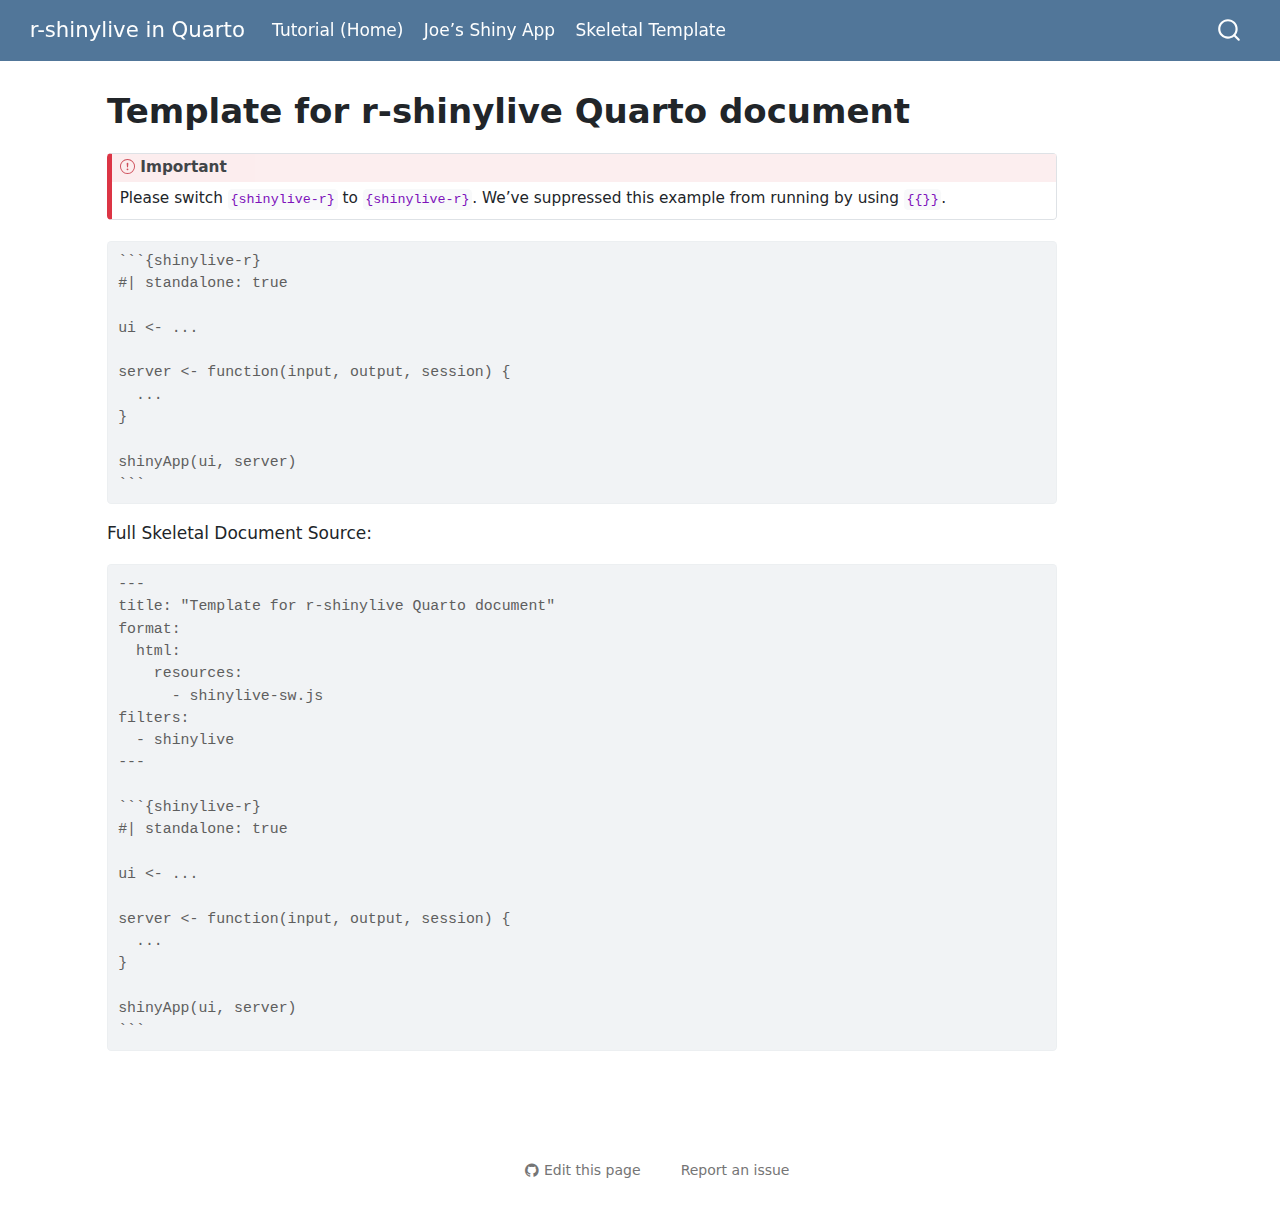
<file: template-r-shinylive.html>
<!DOCTYPE html>
<html xmlns="http://www.w3.org/1999/xhtml" lang="en" xml:lang="en"><head>

<meta charset="utf-8">
<meta name="generator" content="quarto-1.4.553">

<meta name="viewport" content="width=device-width, initial-scale=1.0, user-scalable=yes">


<title>r-shinylive in Quarto - Template for r-shinylive Quarto document</title>
<style>
code{white-space: pre-wrap;}
span.smallcaps{font-variant: small-caps;}
div.columns{display: flex; gap: min(4vw, 1.5em);}
div.column{flex: auto; overflow-x: auto;}
div.hanging-indent{margin-left: 1.5em; text-indent: -1.5em;}
ul.task-list{list-style: none;}
ul.task-list li input[type="checkbox"] {
  width: 0.8em;
  margin: 0 0.8em 0.2em -1em; /* quarto-specific, see https://github.com/quarto-dev/quarto-cli/issues/4556 */ 
  vertical-align: middle;
}
/* CSS for syntax highlighting */
pre > code.sourceCode { white-space: pre; position: relative; }
pre > code.sourceCode > span { line-height: 1.25; }
pre > code.sourceCode > span:empty { height: 1.2em; }
.sourceCode { overflow: visible; }
code.sourceCode > span { color: inherit; text-decoration: inherit; }
div.sourceCode { margin: 1em 0; }
pre.sourceCode { margin: 0; }
@media screen {
div.sourceCode { overflow: auto; }
}
@media print {
pre > code.sourceCode { white-space: pre-wrap; }
pre > code.sourceCode > span { text-indent: -5em; padding-left: 5em; }
}
pre.numberSource code
  { counter-reset: source-line 0; }
pre.numberSource code > span
  { position: relative; left: -4em; counter-increment: source-line; }
pre.numberSource code > span > a:first-child::before
  { content: counter(source-line);
    position: relative; left: -1em; text-align: right; vertical-align: baseline;
    border: none; display: inline-block;
    -webkit-touch-callout: none; -webkit-user-select: none;
    -khtml-user-select: none; -moz-user-select: none;
    -ms-user-select: none; user-select: none;
    padding: 0 4px; width: 4em;
  }
pre.numberSource { margin-left: 3em;  padding-left: 4px; }
div.sourceCode
  {   }
@media screen {
pre > code.sourceCode > span > a:first-child::before { text-decoration: underline; }
}
</style>


<script src="site_libs/quarto-nav/quarto-nav.js"></script>
<script src="site_libs/quarto-nav/headroom.min.js"></script>
<script src="site_libs/clipboard/clipboard.min.js"></script>
<script src="site_libs/quarto-search/autocomplete.umd.js"></script>
<script src="site_libs/quarto-search/fuse.min.js"></script>
<script src="site_libs/quarto-search/quarto-search.js"></script>
<meta name="quarto:offset" content="./">
<script src="site_libs/quarto-html/quarto.js"></script>
<script src="site_libs/quarto-html/popper.min.js"></script>
<script src="site_libs/quarto-html/tippy.umd.min.js"></script>
<script src="site_libs/quarto-html/anchor.min.js"></script>
<link href="site_libs/quarto-html/tippy.css" rel="stylesheet">
<link href="site_libs/quarto-html/quarto-syntax-highlighting.css" rel="stylesheet" id="quarto-text-highlighting-styles">
<script src="site_libs/bootstrap/bootstrap.min.js"></script>
<link href="site_libs/bootstrap/bootstrap-icons.css" rel="stylesheet">
<link href="site_libs/bootstrap/bootstrap.min.css" rel="stylesheet" id="quarto-bootstrap" data-mode="light">
<script id="quarto-search-options" type="application/json">{
  "location": "navbar",
  "copy-button": false,
  "collapse-after": 3,
  "panel-placement": "end",
  "type": "overlay",
  "limit": 50,
  "keyboard-shortcut": [
    "f",
    "/",
    "s"
  ],
  "show-item-context": false,
  "language": {
    "search-no-results-text": "No results",
    "search-matching-documents-text": "matching documents",
    "search-copy-link-title": "Copy link to search",
    "search-hide-matches-text": "Hide additional matches",
    "search-more-match-text": "more match in this document",
    "search-more-matches-text": "more matches in this document",
    "search-clear-button-title": "Clear",
    "search-text-placeholder": "",
    "search-detached-cancel-button-title": "Cancel",
    "search-submit-button-title": "Submit",
    "search-label": "Search"
  }
}</script>


</head>

<body class="nav-fixed">

<div id="quarto-search-results"></div>
  <header id="quarto-header" class="headroom fixed-top">
    <nav class="navbar navbar-expand-lg " data-bs-theme="dark">
      <div class="navbar-container container-fluid">
      <div class="navbar-brand-container mx-auto">
    <a class="navbar-brand" href="./index.html">
    <span class="navbar-title">r-shinylive in Quarto</span>
    </a>
  </div>
            <div id="quarto-search" class="" title="Search"></div>
          <button class="navbar-toggler" type="button" data-bs-toggle="collapse" data-bs-target="#navbarCollapse" aria-controls="navbarCollapse" aria-expanded="false" aria-label="Toggle navigation" onclick="if (window.quartoToggleHeadroom) { window.quartoToggleHeadroom(); }">
  <span class="navbar-toggler-icon"></span>
</button>
          <div class="collapse navbar-collapse" id="navbarCollapse">
            <ul class="navbar-nav navbar-nav-scroll me-auto">
  <li class="nav-item">
    <a class="nav-link" href="./index.html"> 
<span class="menu-text">Tutorial (Home)</span></a>
  </li>  
  <li class="nav-item">
    <a class="nav-link" href="./R-shinylive-demo.html"> 
<span class="menu-text">Joe’s Shiny App</span></a>
  </li>  
  <li class="nav-item">
    <a class="nav-link active" href="./template-r-shinylive.html" aria-current="page"> 
<span class="menu-text">Skeletal Template</span></a>
  </li>  
</ul>
          </div> <!-- /navcollapse -->
          <div class="quarto-navbar-tools">
</div>
      </div> <!-- /container-fluid -->
    </nav>
</header>
<!-- content -->
<div id="quarto-content" class="quarto-container page-columns page-rows-contents page-layout-article page-navbar">
<!-- sidebar -->
<!-- margin-sidebar -->
    <div id="quarto-margin-sidebar" class="sidebar margin-sidebar">
        
    </div>
<!-- main -->
<main class="content" id="quarto-document-content">

<header id="title-block-header" class="quarto-title-block default">
<div class="quarto-title">
<h1 class="title">Template for r-shinylive Quarto document</h1>
</div>



<div class="quarto-title-meta">

    
  
    
  </div>
  


</header>


<div class="callout callout-style-default callout-important callout-titled">
<div class="callout-header d-flex align-content-center">
<div class="callout-icon-container">
<i class="callout-icon"></i>
</div>
<div class="callout-title-container flex-fill">
Important
</div>
</div>
<div class="callout-body-container callout-body">
<p>Please switch <code>{shinylive-r}</code> to <code>{shinylive-r}</code>. We’ve suppressed this example from running by using <code>{{}}</code>.</p>
</div>
</div>
<div class="sourceCode" id="cb1"><pre class="sourceCode markdown code-with-copy"><code class="sourceCode markdown"><span id="cb1-1"><a href="#cb1-1" aria-hidden="true" tabindex="-1"></a><span class="in">```{shinylive-r}</span></span>
<span id="cb1-2"><a href="#cb1-2" aria-hidden="true" tabindex="-1"></a><span class="in">#| standalone: true</span></span>
<span id="cb1-3"><a href="#cb1-3" aria-hidden="true" tabindex="-1"></a></span>
<span id="cb1-4"><a href="#cb1-4" aria-hidden="true" tabindex="-1"></a><span class="in">ui &lt;- ...</span></span>
<span id="cb1-5"><a href="#cb1-5" aria-hidden="true" tabindex="-1"></a></span>
<span id="cb1-6"><a href="#cb1-6" aria-hidden="true" tabindex="-1"></a><span class="in">server &lt;- function(input, output, session) {</span></span>
<span id="cb1-7"><a href="#cb1-7" aria-hidden="true" tabindex="-1"></a><span class="in">  ...</span></span>
<span id="cb1-8"><a href="#cb1-8" aria-hidden="true" tabindex="-1"></a><span class="in">}</span></span>
<span id="cb1-9"><a href="#cb1-9" aria-hidden="true" tabindex="-1"></a></span>
<span id="cb1-10"><a href="#cb1-10" aria-hidden="true" tabindex="-1"></a><span class="in">shinyApp(ui, server)</span></span>
<span id="cb1-11"><a href="#cb1-11" aria-hidden="true" tabindex="-1"></a><span class="in">```</span></span></code><button title="Copy to Clipboard" class="code-copy-button"><i class="bi"></i></button></pre></div>
<p>Full Skeletal Document Source:</p>
<div class="sourceCode" id="cb2"><pre class="sourceCode md code-with-copy"><code class="sourceCode markdown"><span id="cb2-1"><a href="#cb2-1" aria-hidden="true" tabindex="-1"></a><span class="co">---</span></span>
<span id="cb2-2"><a href="#cb2-2" aria-hidden="true" tabindex="-1"></a><span class="an">title:</span><span class="co"> "Template for r-shinylive Quarto document"</span></span>
<span id="cb2-3"><a href="#cb2-3" aria-hidden="true" tabindex="-1"></a><span class="an">format:</span></span>
<span id="cb2-4"><a href="#cb2-4" aria-hidden="true" tabindex="-1"></a><span class="co">  html:</span></span>
<span id="cb2-5"><a href="#cb2-5" aria-hidden="true" tabindex="-1"></a><span class="co">    resources: </span></span>
<span id="cb2-6"><a href="#cb2-6" aria-hidden="true" tabindex="-1"></a><span class="co">      - shinylive-sw.js</span></span>
<span id="cb2-7"><a href="#cb2-7" aria-hidden="true" tabindex="-1"></a><span class="an">filters:</span></span>
<span id="cb2-8"><a href="#cb2-8" aria-hidden="true" tabindex="-1"></a><span class="co">  - shinylive</span></span>
<span id="cb2-9"><a href="#cb2-9" aria-hidden="true" tabindex="-1"></a><span class="co">---</span></span>
<span id="cb2-10"><a href="#cb2-10" aria-hidden="true" tabindex="-1"></a></span>
<span id="cb2-11"><a href="#cb2-11" aria-hidden="true" tabindex="-1"></a><span class="in">```{shinylive-r}</span></span>
<span id="cb2-12"><a href="#cb2-12" aria-hidden="true" tabindex="-1"></a><span class="in">#| standalone: true</span></span>
<span id="cb2-13"><a href="#cb2-13" aria-hidden="true" tabindex="-1"></a></span>
<span id="cb2-14"><a href="#cb2-14" aria-hidden="true" tabindex="-1"></a><span class="in">ui &lt;- ...</span></span>
<span id="cb2-15"><a href="#cb2-15" aria-hidden="true" tabindex="-1"></a></span>
<span id="cb2-16"><a href="#cb2-16" aria-hidden="true" tabindex="-1"></a><span class="in">server &lt;- function(input, output, session) {</span></span>
<span id="cb2-17"><a href="#cb2-17" aria-hidden="true" tabindex="-1"></a><span class="in">  ...</span></span>
<span id="cb2-18"><a href="#cb2-18" aria-hidden="true" tabindex="-1"></a><span class="in">}</span></span>
<span id="cb2-19"><a href="#cb2-19" aria-hidden="true" tabindex="-1"></a></span>
<span id="cb2-20"><a href="#cb2-20" aria-hidden="true" tabindex="-1"></a><span class="in">shinyApp(ui, server)</span></span>
<span id="cb2-21"><a href="#cb2-21" aria-hidden="true" tabindex="-1"></a><span class="in">```</span></span></code><button title="Copy to Clipboard" class="code-copy-button"><i class="bi"></i></button></pre></div>



</main> <!-- /main -->
<script id="quarto-html-after-body" type="application/javascript">
window.document.addEventListener("DOMContentLoaded", function (event) {
  const toggleBodyColorMode = (bsSheetEl) => {
    const mode = bsSheetEl.getAttribute("data-mode");
    const bodyEl = window.document.querySelector("body");
    if (mode === "dark") {
      bodyEl.classList.add("quarto-dark");
      bodyEl.classList.remove("quarto-light");
    } else {
      bodyEl.classList.add("quarto-light");
      bodyEl.classList.remove("quarto-dark");
    }
  }
  const toggleBodyColorPrimary = () => {
    const bsSheetEl = window.document.querySelector("link#quarto-bootstrap");
    if (bsSheetEl) {
      toggleBodyColorMode(bsSheetEl);
    }
  }
  toggleBodyColorPrimary();  
  const icon = "";
  const anchorJS = new window.AnchorJS();
  anchorJS.options = {
    placement: 'right',
    icon: icon
  };
  anchorJS.add('.anchored');
  const isCodeAnnotation = (el) => {
    for (const clz of el.classList) {
      if (clz.startsWith('code-annotation-')) {                     
        return true;
      }
    }
    return false;
  }
  const clipboard = new window.ClipboardJS('.code-copy-button', {
    text: function(trigger) {
      const codeEl = trigger.previousElementSibling.cloneNode(true);
      for (const childEl of codeEl.children) {
        if (isCodeAnnotation(childEl)) {
          childEl.remove();
        }
      }
      return codeEl.innerText;
    }
  });
  clipboard.on('success', function(e) {
    // button target
    const button = e.trigger;
    // don't keep focus
    button.blur();
    // flash "checked"
    button.classList.add('code-copy-button-checked');
    var currentTitle = button.getAttribute("title");
    button.setAttribute("title", "Copied!");
    let tooltip;
    if (window.bootstrap) {
      button.setAttribute("data-bs-toggle", "tooltip");
      button.setAttribute("data-bs-placement", "left");
      button.setAttribute("data-bs-title", "Copied!");
      tooltip = new bootstrap.Tooltip(button, 
        { trigger: "manual", 
          customClass: "code-copy-button-tooltip",
          offset: [0, -8]});
      tooltip.show();    
    }
    setTimeout(function() {
      if (tooltip) {
        tooltip.hide();
        button.removeAttribute("data-bs-title");
        button.removeAttribute("data-bs-toggle");
        button.removeAttribute("data-bs-placement");
      }
      button.setAttribute("title", currentTitle);
      button.classList.remove('code-copy-button-checked');
    }, 1000);
    // clear code selection
    e.clearSelection();
  });
    var localhostRegex = new RegExp(/^(?:http|https):\/\/localhost\:?[0-9]*\//);
    var mailtoRegex = new RegExp(/^mailto:/);
      var filterRegex = new RegExp("https:\/\/ignacio82\.github\.io\/r-shinylive-demo\/");
    var isInternal = (href) => {
        return filterRegex.test(href) || localhostRegex.test(href) || mailtoRegex.test(href);
    }
    // Inspect non-navigation links and adorn them if external
 	var links = window.document.querySelectorAll('a[href]:not(.nav-link):not(.navbar-brand):not(.toc-action):not(.sidebar-link):not(.sidebar-item-toggle):not(.pagination-link):not(.no-external):not([aria-hidden]):not(.dropdown-item):not(.quarto-navigation-tool)');
    for (var i=0; i<links.length; i++) {
      const link = links[i];
      if (!isInternal(link.href)) {
        // undo the damage that might have been done by quarto-nav.js in the case of
        // links that we want to consider external
        if (link.dataset.originalHref !== undefined) {
          link.href = link.dataset.originalHref;
        }
      }
    }
  function tippyHover(el, contentFn, onTriggerFn, onUntriggerFn) {
    const config = {
      allowHTML: true,
      maxWidth: 500,
      delay: 100,
      arrow: false,
      appendTo: function(el) {
          return el.parentElement;
      },
      interactive: true,
      interactiveBorder: 10,
      theme: 'quarto',
      placement: 'bottom-start',
    };
    if (contentFn) {
      config.content = contentFn;
    }
    if (onTriggerFn) {
      config.onTrigger = onTriggerFn;
    }
    if (onUntriggerFn) {
      config.onUntrigger = onUntriggerFn;
    }
    window.tippy(el, config); 
  }
  const noterefs = window.document.querySelectorAll('a[role="doc-noteref"]');
  for (var i=0; i<noterefs.length; i++) {
    const ref = noterefs[i];
    tippyHover(ref, function() {
      // use id or data attribute instead here
      let href = ref.getAttribute('data-footnote-href') || ref.getAttribute('href');
      try { href = new URL(href).hash; } catch {}
      const id = href.replace(/^#\/?/, "");
      const note = window.document.getElementById(id);
      if (note) {
        return note.innerHTML;
      } else {
        return "";
      }
    });
  }
  const xrefs = window.document.querySelectorAll('a.quarto-xref');
  const processXRef = (id, note) => {
    // Strip column container classes
    const stripColumnClz = (el) => {
      el.classList.remove("page-full", "page-columns");
      if (el.children) {
        for (const child of el.children) {
          stripColumnClz(child);
        }
      }
    }
    stripColumnClz(note)
    if (id === null || id.startsWith('sec-')) {
      // Special case sections, only their first couple elements
      const container = document.createElement("div");
      if (note.children && note.children.length > 2) {
        container.appendChild(note.children[0].cloneNode(true));
        for (let i = 1; i < note.children.length; i++) {
          const child = note.children[i];
          if (child.tagName === "P" && child.innerText === "") {
            continue;
          } else {
            container.appendChild(child.cloneNode(true));
            break;
          }
        }
        if (window.Quarto?.typesetMath) {
          window.Quarto.typesetMath(container);
        }
        return container.innerHTML
      } else {
        if (window.Quarto?.typesetMath) {
          window.Quarto.typesetMath(note);
        }
        return note.innerHTML;
      }
    } else {
      // Remove any anchor links if they are present
      const anchorLink = note.querySelector('a.anchorjs-link');
      if (anchorLink) {
        anchorLink.remove();
      }
      if (window.Quarto?.typesetMath) {
        window.Quarto.typesetMath(note);
      }
      // TODO in 1.5, we should make sure this works without a callout special case
      if (note.classList.contains("callout")) {
        return note.outerHTML;
      } else {
        return note.innerHTML;
      }
    }
  }
  for (var i=0; i<xrefs.length; i++) {
    const xref = xrefs[i];
    tippyHover(xref, undefined, function(instance) {
      instance.disable();
      let url = xref.getAttribute('href');
      let hash = undefined; 
      if (url.startsWith('#')) {
        hash = url;
      } else {
        try { hash = new URL(url).hash; } catch {}
      }
      if (hash) {
        const id = hash.replace(/^#\/?/, "");
        const note = window.document.getElementById(id);
        if (note !== null) {
          try {
            const html = processXRef(id, note.cloneNode(true));
            instance.setContent(html);
          } finally {
            instance.enable();
            instance.show();
          }
        } else {
          // See if we can fetch this
          fetch(url.split('#')[0])
          .then(res => res.text())
          .then(html => {
            const parser = new DOMParser();
            const htmlDoc = parser.parseFromString(html, "text/html");
            const note = htmlDoc.getElementById(id);
            if (note !== null) {
              const html = processXRef(id, note);
              instance.setContent(html);
            } 
          }).finally(() => {
            instance.enable();
            instance.show();
          });
        }
      } else {
        // See if we can fetch a full url (with no hash to target)
        // This is a special case and we should probably do some content thinning / targeting
        fetch(url)
        .then(res => res.text())
        .then(html => {
          const parser = new DOMParser();
          const htmlDoc = parser.parseFromString(html, "text/html");
          const note = htmlDoc.querySelector('main.content');
          if (note !== null) {
            // This should only happen for chapter cross references
            // (since there is no id in the URL)
            // remove the first header
            if (note.children.length > 0 && note.children[0].tagName === "HEADER") {
              note.children[0].remove();
            }
            const html = processXRef(null, note);
            instance.setContent(html);
          } 
        }).finally(() => {
          instance.enable();
          instance.show();
        });
      }
    }, function(instance) {
    });
  }
      let selectedAnnoteEl;
      const selectorForAnnotation = ( cell, annotation) => {
        let cellAttr = 'data-code-cell="' + cell + '"';
        let lineAttr = 'data-code-annotation="' +  annotation + '"';
        const selector = 'span[' + cellAttr + '][' + lineAttr + ']';
        return selector;
      }
      const selectCodeLines = (annoteEl) => {
        const doc = window.document;
        const targetCell = annoteEl.getAttribute("data-target-cell");
        const targetAnnotation = annoteEl.getAttribute("data-target-annotation");
        const annoteSpan = window.document.querySelector(selectorForAnnotation(targetCell, targetAnnotation));
        const lines = annoteSpan.getAttribute("data-code-lines").split(",");
        const lineIds = lines.map((line) => {
          return targetCell + "-" + line;
        })
        let top = null;
        let height = null;
        let parent = null;
        if (lineIds.length > 0) {
            //compute the position of the single el (top and bottom and make a div)
            const el = window.document.getElementById(lineIds[0]);
            top = el.offsetTop;
            height = el.offsetHeight;
            parent = el.parentElement.parentElement;
          if (lineIds.length > 1) {
            const lastEl = window.document.getElementById(lineIds[lineIds.length - 1]);
            const bottom = lastEl.offsetTop + lastEl.offsetHeight;
            height = bottom - top;
          }
          if (top !== null && height !== null && parent !== null) {
            // cook up a div (if necessary) and position it 
            let div = window.document.getElementById("code-annotation-line-highlight");
            if (div === null) {
              div = window.document.createElement("div");
              div.setAttribute("id", "code-annotation-line-highlight");
              div.style.position = 'absolute';
              parent.appendChild(div);
            }
            div.style.top = top - 2 + "px";
            div.style.height = height + 4 + "px";
            div.style.left = 0;
            let gutterDiv = window.document.getElementById("code-annotation-line-highlight-gutter");
            if (gutterDiv === null) {
              gutterDiv = window.document.createElement("div");
              gutterDiv.setAttribute("id", "code-annotation-line-highlight-gutter");
              gutterDiv.style.position = 'absolute';
              const codeCell = window.document.getElementById(targetCell);
              const gutter = codeCell.querySelector('.code-annotation-gutter');
              gutter.appendChild(gutterDiv);
            }
            gutterDiv.style.top = top - 2 + "px";
            gutterDiv.style.height = height + 4 + "px";
          }
          selectedAnnoteEl = annoteEl;
        }
      };
      const unselectCodeLines = () => {
        const elementsIds = ["code-annotation-line-highlight", "code-annotation-line-highlight-gutter"];
        elementsIds.forEach((elId) => {
          const div = window.document.getElementById(elId);
          if (div) {
            div.remove();
          }
        });
        selectedAnnoteEl = undefined;
      };
        // Handle positioning of the toggle
    window.addEventListener(
      "resize",
      throttle(() => {
        elRect = undefined;
        if (selectedAnnoteEl) {
          selectCodeLines(selectedAnnoteEl);
        }
      }, 10)
    );
    function throttle(fn, ms) {
    let throttle = false;
    let timer;
      return (...args) => {
        if(!throttle) { // first call gets through
            fn.apply(this, args);
            throttle = true;
        } else { // all the others get throttled
            if(timer) clearTimeout(timer); // cancel #2
            timer = setTimeout(() => {
              fn.apply(this, args);
              timer = throttle = false;
            }, ms);
        }
      };
    }
      // Attach click handler to the DT
      const annoteDls = window.document.querySelectorAll('dt[data-target-cell]');
      for (const annoteDlNode of annoteDls) {
        annoteDlNode.addEventListener('click', (event) => {
          const clickedEl = event.target;
          if (clickedEl !== selectedAnnoteEl) {
            unselectCodeLines();
            const activeEl = window.document.querySelector('dt[data-target-cell].code-annotation-active');
            if (activeEl) {
              activeEl.classList.remove('code-annotation-active');
            }
            selectCodeLines(clickedEl);
            clickedEl.classList.add('code-annotation-active');
          } else {
            // Unselect the line
            unselectCodeLines();
            clickedEl.classList.remove('code-annotation-active');
          }
        });
      }
  const findCites = (el) => {
    const parentEl = el.parentElement;
    if (parentEl) {
      const cites = parentEl.dataset.cites;
      if (cites) {
        return {
          el,
          cites: cites.split(' ')
        };
      } else {
        return findCites(el.parentElement)
      }
    } else {
      return undefined;
    }
  };
  var bibliorefs = window.document.querySelectorAll('a[role="doc-biblioref"]');
  for (var i=0; i<bibliorefs.length; i++) {
    const ref = bibliorefs[i];
    const citeInfo = findCites(ref);
    if (citeInfo) {
      tippyHover(citeInfo.el, function() {
        var popup = window.document.createElement('div');
        citeInfo.cites.forEach(function(cite) {
          var citeDiv = window.document.createElement('div');
          citeDiv.classList.add('hanging-indent');
          citeDiv.classList.add('csl-entry');
          var biblioDiv = window.document.getElementById('ref-' + cite);
          if (biblioDiv) {
            citeDiv.innerHTML = biblioDiv.innerHTML;
          }
          popup.appendChild(citeDiv);
        });
        return popup.innerHTML;
      });
    }
  }
});
</script>
</div> <!-- /content -->




<footer class="footer"><div class="nav-footer"><div class="nav-footer-center"><div class="toc-actions"><ul><li><a href="https://github.com/coatless-quarto/r-shinylive-demo/edit/main/template-r-shinylive.qmd" class="toc-action"><i class="bi bi-github"></i>Edit this page</a></li><li><a href="https://github.com/coatless-quarto/r-shinylive-demo/issues/new" class="toc-action"><i class="bi empty"></i>Report an issue</a></li></ul></div></div></div></footer></body></html>
</file>
<file: site_libs/quarto-html/tippy.css>
.tippy-box[data-animation=fade][data-state=hidden]{opacity:0}[data-tippy-root]{max-width:calc(100vw - 10px)}.tippy-box{position:relative;background-color:#333;color:#fff;border-radius:4px;font-size:14px;line-height:1.4;white-space:normal;outline:0;transition-property:transform,visibility,opacity}.tippy-box[data-placement^=top]>.tippy-arrow{bottom:0}.tippy-box[data-placement^=top]>.tippy-arrow:before{bottom:-7px;left:0;border-width:8px 8px 0;border-top-color:initial;transform-origin:center top}.tippy-box[data-placement^=bottom]>.tippy-arrow{top:0}.tippy-box[data-placement^=bottom]>.tippy-arrow:before{top:-7px;left:0;border-width:0 8px 8px;border-bottom-color:initial;transform-origin:center bottom}.tippy-box[data-placement^=left]>.tippy-arrow{right:0}.tippy-box[data-placement^=left]>.tippy-arrow:before{border-width:8px 0 8px 8px;border-left-color:initial;right:-7px;transform-origin:center left}.tippy-box[data-placement^=right]>.tippy-arrow{left:0}.tippy-box[data-placement^=right]>.tippy-arrow:before{left:-7px;border-width:8px 8px 8px 0;border-right-color:initial;transform-origin:center right}.tippy-box[data-inertia][data-state=visible]{transition-timing-function:cubic-bezier(.54,1.5,.38,1.11)}.tippy-arrow{width:16px;height:16px;color:#333}.tippy-arrow:before{content:"";position:absolute;border-color:transparent;border-style:solid}.tippy-content{position:relative;padding:5px 9px;z-index:1}
</file>
<file: site_libs/quarto-html/quarto-syntax-highlighting.css>
/* quarto syntax highlight colors */
:root {
  --quarto-hl-ot-color: #003B4F;
  --quarto-hl-at-color: #657422;
  --quarto-hl-ss-color: #20794D;
  --quarto-hl-an-color: #5E5E5E;
  --quarto-hl-fu-color: #4758AB;
  --quarto-hl-st-color: #20794D;
  --quarto-hl-cf-color: #003B4F;
  --quarto-hl-op-color: #5E5E5E;
  --quarto-hl-er-color: #AD0000;
  --quarto-hl-bn-color: #AD0000;
  --quarto-hl-al-color: #AD0000;
  --quarto-hl-va-color: #111111;
  --quarto-hl-bu-color: inherit;
  --quarto-hl-ex-color: inherit;
  --quarto-hl-pp-color: #AD0000;
  --quarto-hl-in-color: #5E5E5E;
  --quarto-hl-vs-color: #20794D;
  --quarto-hl-wa-color: #5E5E5E;
  --quarto-hl-do-color: #5E5E5E;
  --quarto-hl-im-color: #00769E;
  --quarto-hl-ch-color: #20794D;
  --quarto-hl-dt-color: #AD0000;
  --quarto-hl-fl-color: #AD0000;
  --quarto-hl-co-color: #5E5E5E;
  --quarto-hl-cv-color: #5E5E5E;
  --quarto-hl-cn-color: #8f5902;
  --quarto-hl-sc-color: #5E5E5E;
  --quarto-hl-dv-color: #AD0000;
  --quarto-hl-kw-color: #003B4F;
}

/* other quarto variables */
:root {
  --quarto-font-monospace: SFMono-Regular, Menlo, Monaco, Consolas, "Liberation Mono", "Courier New", monospace;
}

pre > code.sourceCode > span {
  color: #003B4F;
}

code span {
  color: #003B4F;
}

code.sourceCode > span {
  color: #003B4F;
}

div.sourceCode,
div.sourceCode pre.sourceCode {
  color: #003B4F;
}

code span.ot {
  color: #003B4F;
  font-style: inherit;
}

code span.at {
  color: #657422;
  font-style: inherit;
}

code span.ss {
  color: #20794D;
  font-style: inherit;
}

code span.an {
  color: #5E5E5E;
  font-style: inherit;
}

code span.fu {
  color: #4758AB;
  font-style: inherit;
}

code span.st {
  color: #20794D;
  font-style: inherit;
}

code span.cf {
  color: #003B4F;
  font-style: inherit;
}

code span.op {
  color: #5E5E5E;
  font-style: inherit;
}

code span.er {
  color: #AD0000;
  font-style: inherit;
}

code span.bn {
  color: #AD0000;
  font-style: inherit;
}

code span.al {
  color: #AD0000;
  font-style: inherit;
}

code span.va {
  color: #111111;
  font-style: inherit;
}

code span.bu {
  font-style: inherit;
}

code span.ex {
  font-style: inherit;
}

code span.pp {
  color: #AD0000;
  font-style: inherit;
}

code span.in {
  color: #5E5E5E;
  font-style: inherit;
}

code span.vs {
  color: #20794D;
  font-style: inherit;
}

code span.wa {
  color: #5E5E5E;
  font-style: italic;
}

code span.do {
  color: #5E5E5E;
  font-style: italic;
}

code span.im {
  color: #00769E;
  font-style: inherit;
}

code span.ch {
  color: #20794D;
  font-style: inherit;
}

code span.dt {
  color: #AD0000;
  font-style: inherit;
}

code span.fl {
  color: #AD0000;
  font-style: inherit;
}

code span.co {
  color: #5E5E5E;
  font-style: inherit;
}

code span.cv {
  color: #5E5E5E;
  font-style: italic;
}

code span.cn {
  color: #8f5902;
  font-style: inherit;
}

code span.sc {
  color: #5E5E5E;
  font-style: inherit;
}

code span.dv {
  color: #AD0000;
  font-style: inherit;
}

code span.kw {
  color: #003B4F;
  font-style: inherit;
}

.prevent-inlining {
  content: "</";
}

/*# sourceMappingURL=debc5d5d77c3f9108843748ff7464032.css.map */
</file>
